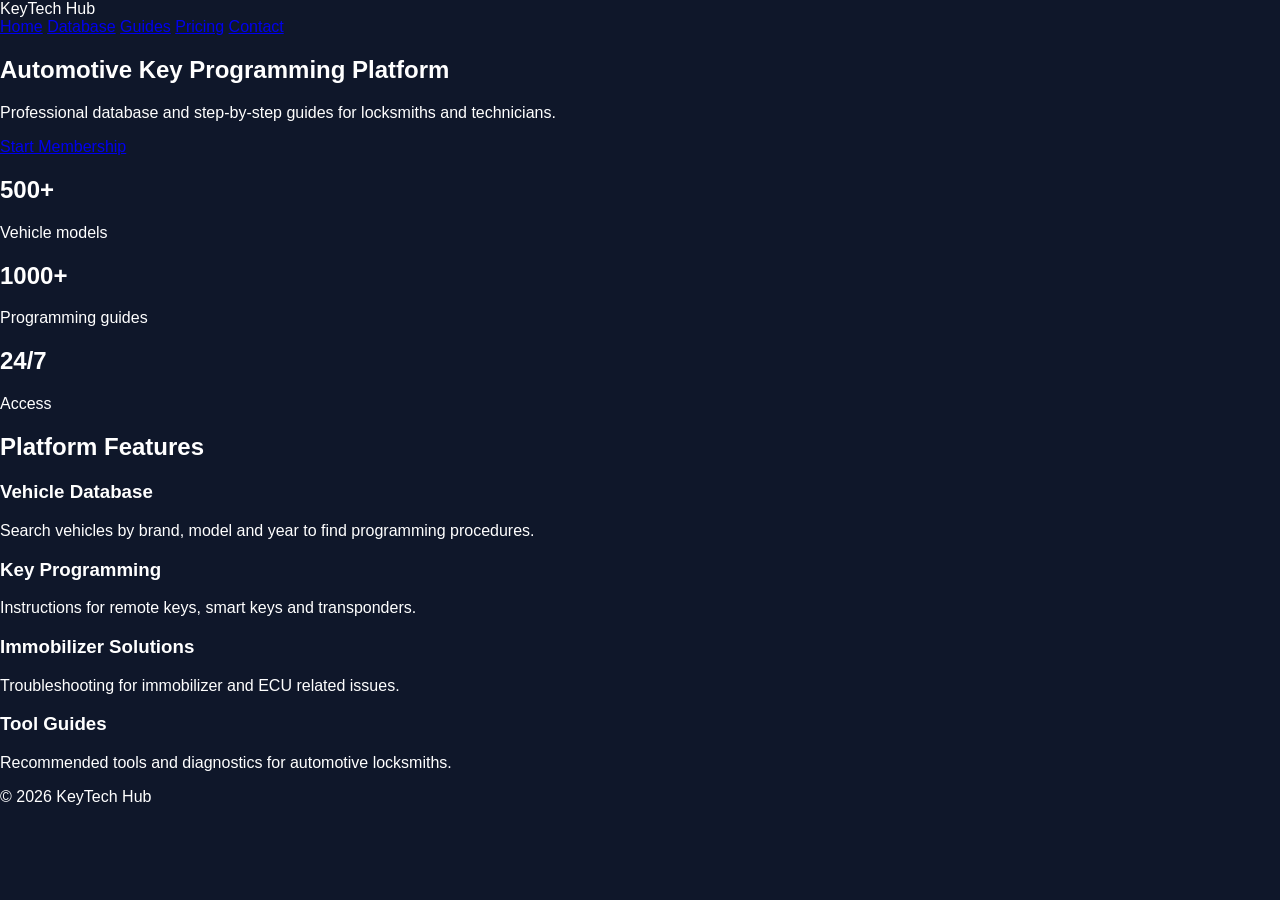
<file: index.html>
<!DOCTYPE html>
<html lang="en">
<head>
<meta charset="UTF-8">
<meta name="viewport" content="width=device-width, initial-scale=1.0">
<title>KeyTech Hub Pro</title>
<link rel="stylesheet" href="assets/style.css">
</head>
<body>

<header class="header">
<div class="logo">KeyTech Hub</div>
<nav>
<a href="index.html">Home</a>
<a href="database.html">Database</a>
<a href="guides.html">Guides</a>
<a href="pricing.html">Pricing</a>
<a href="contact.html">Contact</a>
</nav>
</header>

<section class="hero">
<h1>Automotive Key Programming Platform</h1>
<p>Professional database and step‑by‑step guides for locksmiths and technicians.</p>
<a class="cta" href="pricing.html">Start Membership</a>
</section>

<section class="stats">
<div class="stat">
<h2>500+</h2>
<p>Vehicle models</p>
</div>
<div class="stat">
<h2>1000+</h2>
<p>Programming guides</p>
</div>
<div class="stat">
<h2>24/7</h2>
<p>Access</p>
</div>
</section>

<section class="features">
<h2>Platform Features</h2>
<div class="grid">
<div class="card">
<h3>Vehicle Database</h3>
<p>Search vehicles by brand, model and year to find programming procedures.</p>
</div>

<div class="card">
<h3>Key Programming</h3>
<p>Instructions for remote keys, smart keys and transponders.</p>
</div>

<div class="card">
<h3>Immobilizer Solutions</h3>
<p>Troubleshooting for immobilizer and ECU related issues.</p>
</div>

<div class="card">
<h3>Tool Guides</h3>
<p>Recommended tools and diagnostics for automotive locksmiths.</p>
</div>
</div>
</section>

<footer>
<p>© 2026 KeyTech Hub</p>
</footer>

</body>
</html>
</file>
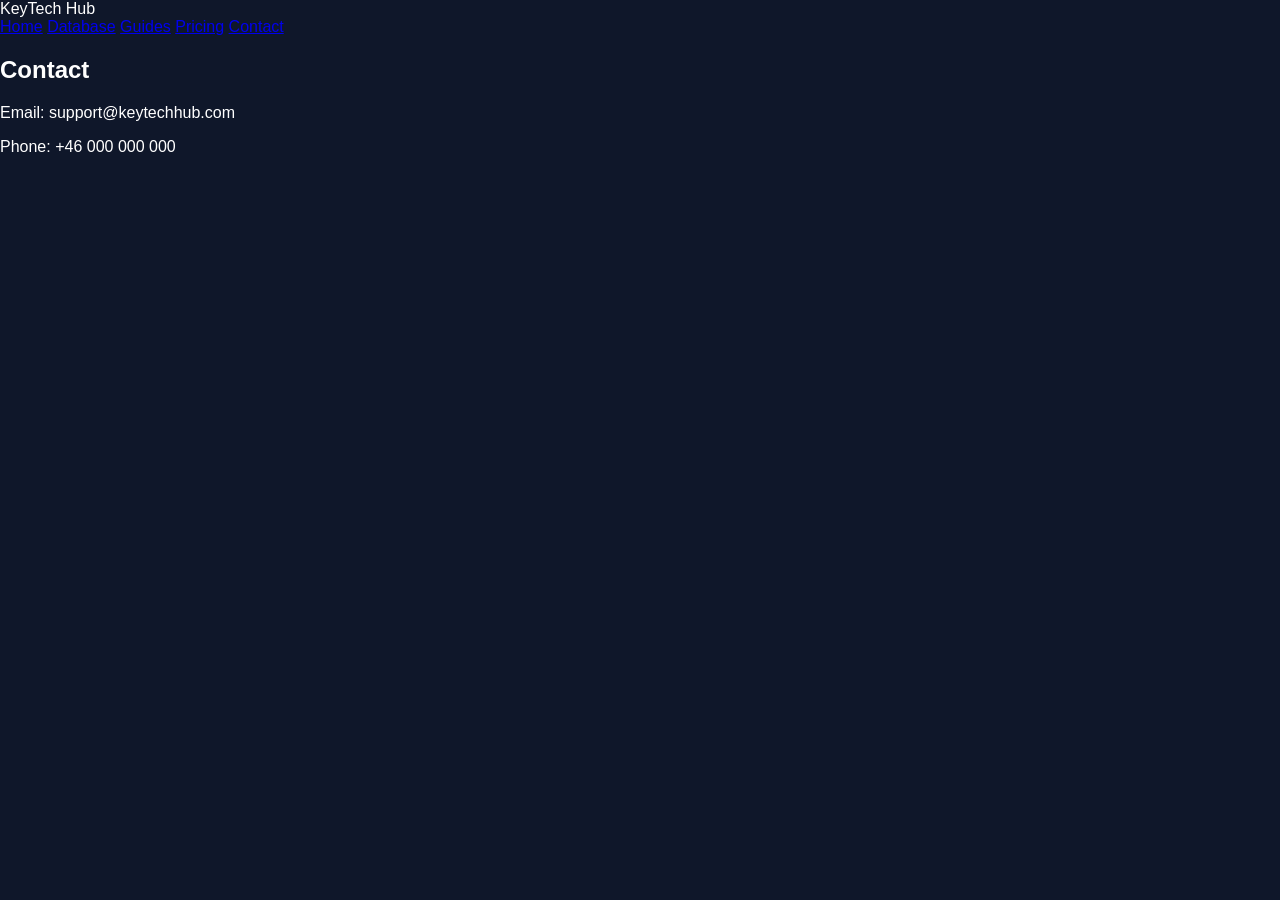
<file: contact.html>
<!DOCTYPE html>
<html>
<head>
<meta charset="UTF-8">
<meta name="viewport" content="width=device-width, initial-scale=1.0">
<title>Contact</title>
<link rel="stylesheet" href="assets/style.css">
</head>
<body>

<header class="header">
<div class="logo">KeyTech Hub</div>
<nav>
<a href="index.html">Home</a>
<a href="database.html">Database</a>
<a href="guides.html">Guides</a>
<a href="pricing.html">Pricing</a>
<a href="contact.html">Contact</a>
</nav>
</header>

<section class="container">
<h1>Contact</h1>
<p>Email: support@keytechhub.com</p>
<p>Phone: +46 000 000 000</p>
</section>

</body>
</html>
</file>
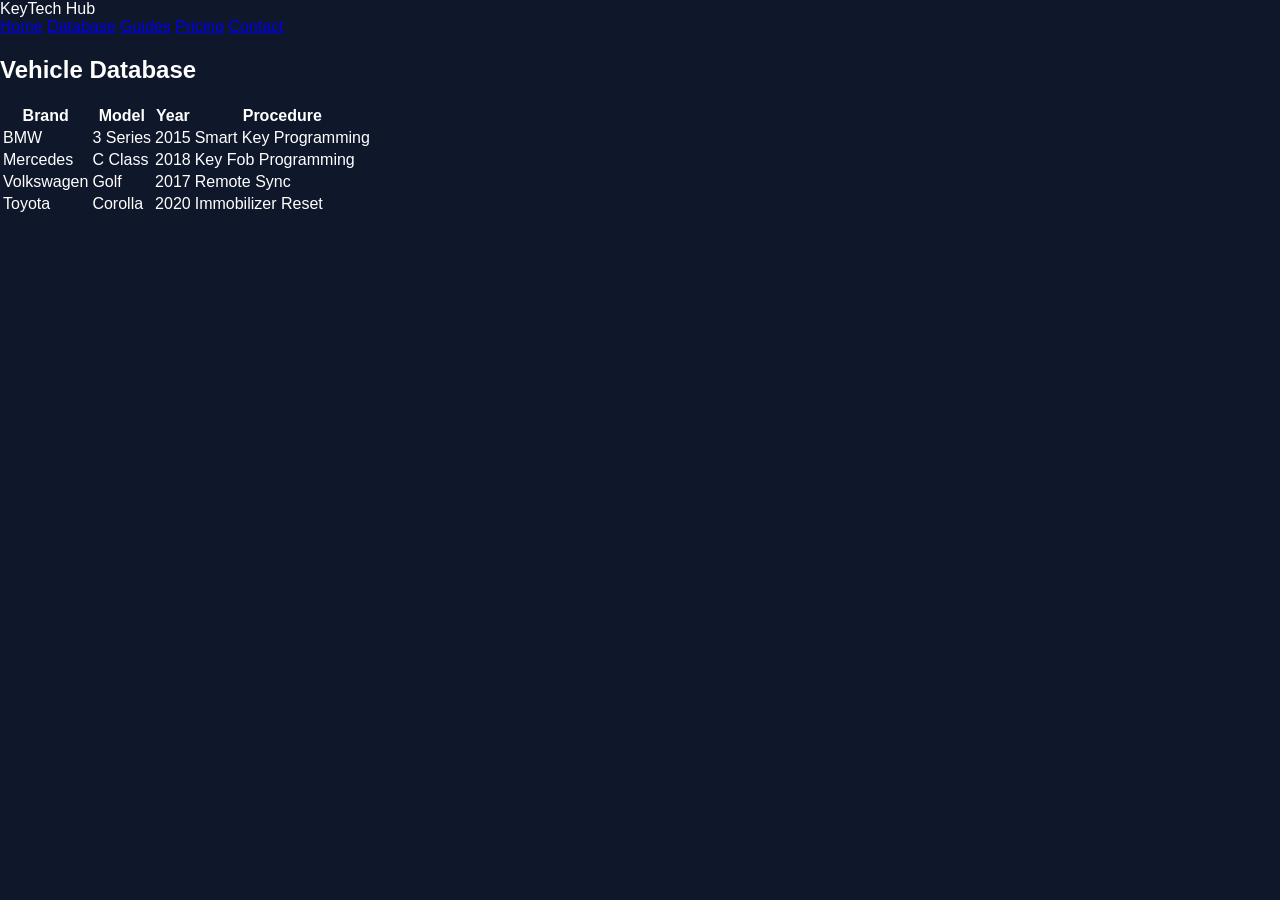
<file: database.html>
<!DOCTYPE html>
<html>
<head>
<meta charset="UTF-8">
<meta name="viewport" content="width=device-width, initial-scale=1.0">
<title>Vehicle Database</title>
<link rel="stylesheet" href="assets/style.css">
</head>
<body>

<header class="header">
<div class="logo">KeyTech Hub</div>
<nav>
<a href="index.html">Home</a>
<a href="database.html">Database</a>
<a href="guides.html">Guides</a>
<a href="pricing.html">Pricing</a>
<a href="contact.html">Contact</a>
</nav>
</header>

<section class="container">
<h1>Vehicle Database</h1>

<table>
<tr>
<th>Brand</th>
<th>Model</th>
<th>Year</th>
<th>Procedure</th>
</tr>

<tr>
<td>BMW</td>
<td>3 Series</td>
<td>2015</td>
<td>Smart Key Programming</td>
</tr>

<tr>
<td>Mercedes</td>
<td>C Class</td>
<td>2018</td>
<td>Key Fob Programming</td>
</tr>

<tr>
<td>Volkswagen</td>
<td>Golf</td>
<td>2017</td>
<td>Remote Sync</td>
</tr>

<tr>
<td>Toyota</td>
<td>Corolla</td>
<td>2020</td>
<td>Immobilizer Reset</td>
</tr>

</table>

</section>

</body>
</html>
</file>
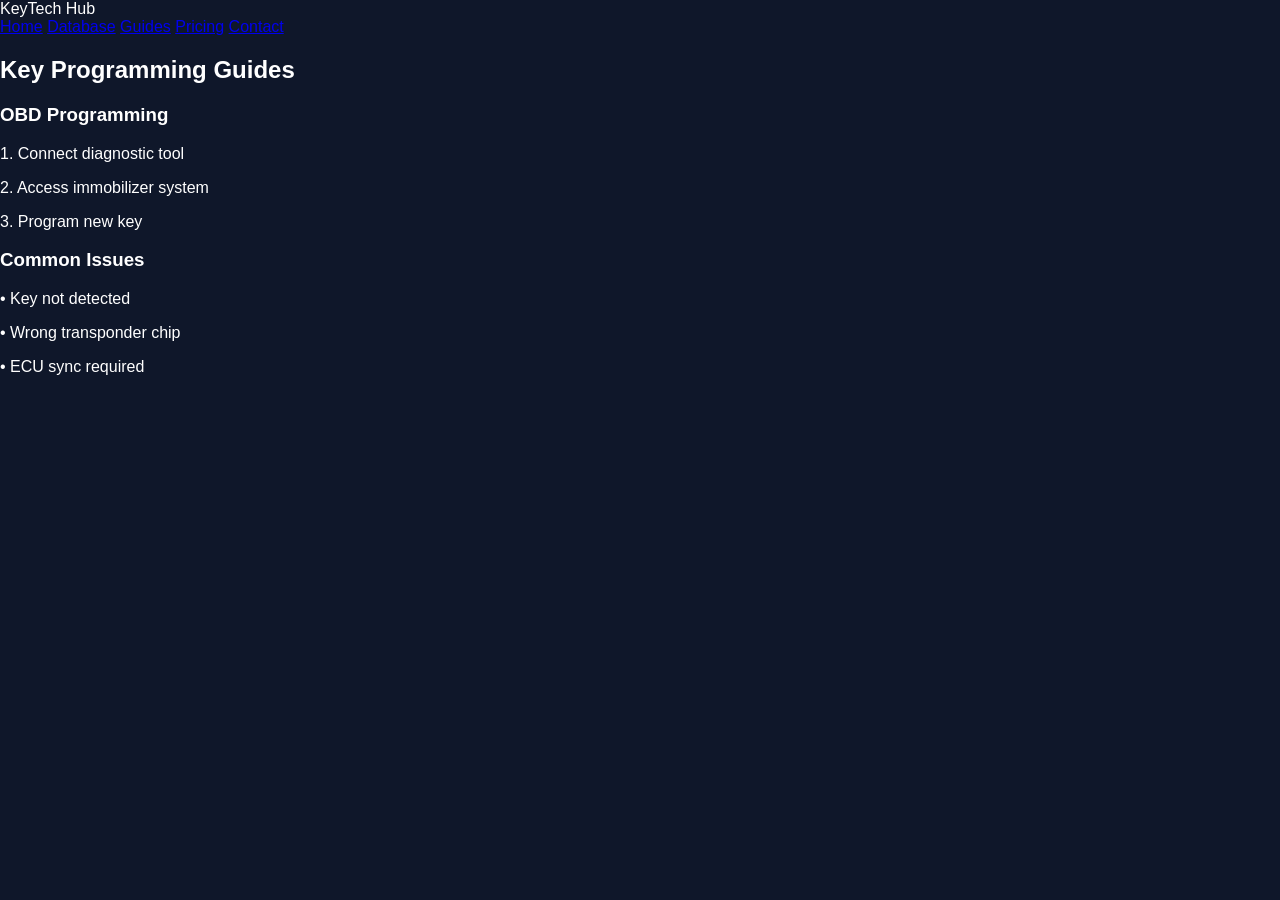
<file: guides.html>
<!DOCTYPE html>
<html>
<head>
<meta charset="UTF-8">
<meta name="viewport" content="width=device-width, initial-scale=1.0">
<title>Programming Guides</title>
<link rel="stylesheet" href="assets/style.css">
</head>
<body>

<header class="header">
<div class="logo">KeyTech Hub</div>
<nav>
<a href="index.html">Home</a>
<a href="database.html">Database</a>
<a href="guides.html">Guides</a>
<a href="pricing.html">Pricing</a>
<a href="contact.html">Contact</a>
</nav>
</header>

<section class="container">
<h1>Key Programming Guides</h1>

<h3>OBD Programming</h3>
<p>1. Connect diagnostic tool</p>
<p>2. Access immobilizer system</p>
<p>3. Program new key</p>

<h3>Common Issues</h3>
<p>• Key not detected</p>
<p>• Wrong transponder chip</p>
<p>• ECU sync required</p>

</section>

</body>
</html>
</file>
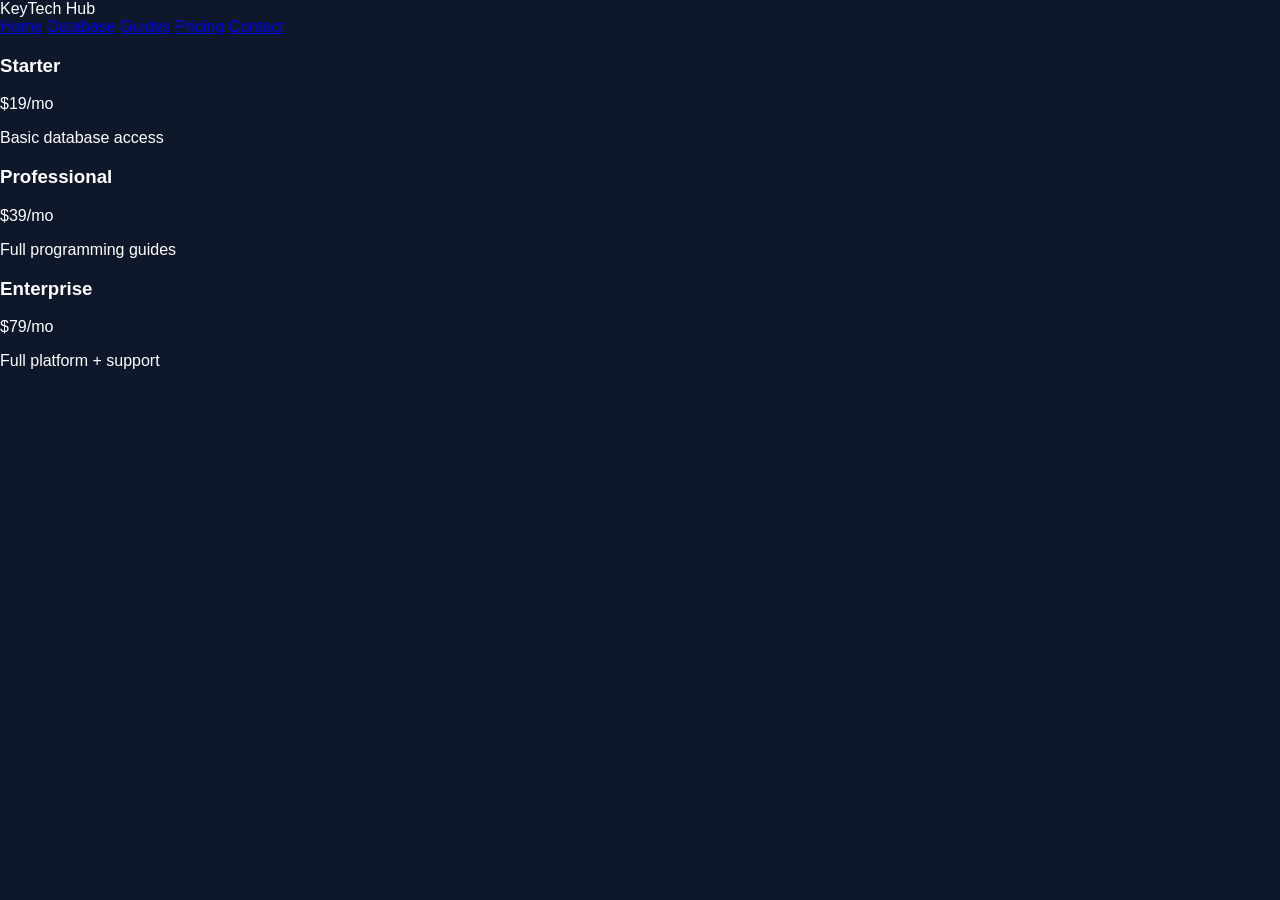
<file: pricing.html>
<!DOCTYPE html>
<html>
<head>
<meta charset="UTF-8">
<meta name="viewport" content="width=device-width, initial-scale=1.0">
<title>Pricing</title>
<link rel="stylesheet" href="assets/style.css">
</head>
<body>

<header class="header">
<div class="logo">KeyTech Hub</div>
<nav>
<a href="index.html">Home</a>
<a href="database.html">Database</a>
<a href="guides.html">Guides</a>
<a href="pricing.html">Pricing</a>
<a href="contact.html">Contact</a>
</nav>
</header>

<section class="pricing">

<div class="plan">
<h3>Starter</h3>
<p class="price">$19/mo</p>
<p>Basic database access</p>
</div>

<div class="plan featured">
<h3>Professional</h3>
<p class="price">$39/mo</p>
<p>Full programming guides</p>
</div>

<div class="plan">
<h3>Enterprise</h3>
<p class="price">$79/mo</p>
<p>Full platform + support</p>
</div>

</section>

</body>
</html>
</file>
<file: assets/style.css>
body{
font-family: Arial;
margin:0;
background:#0f172a;
color:white;
}
</file>
